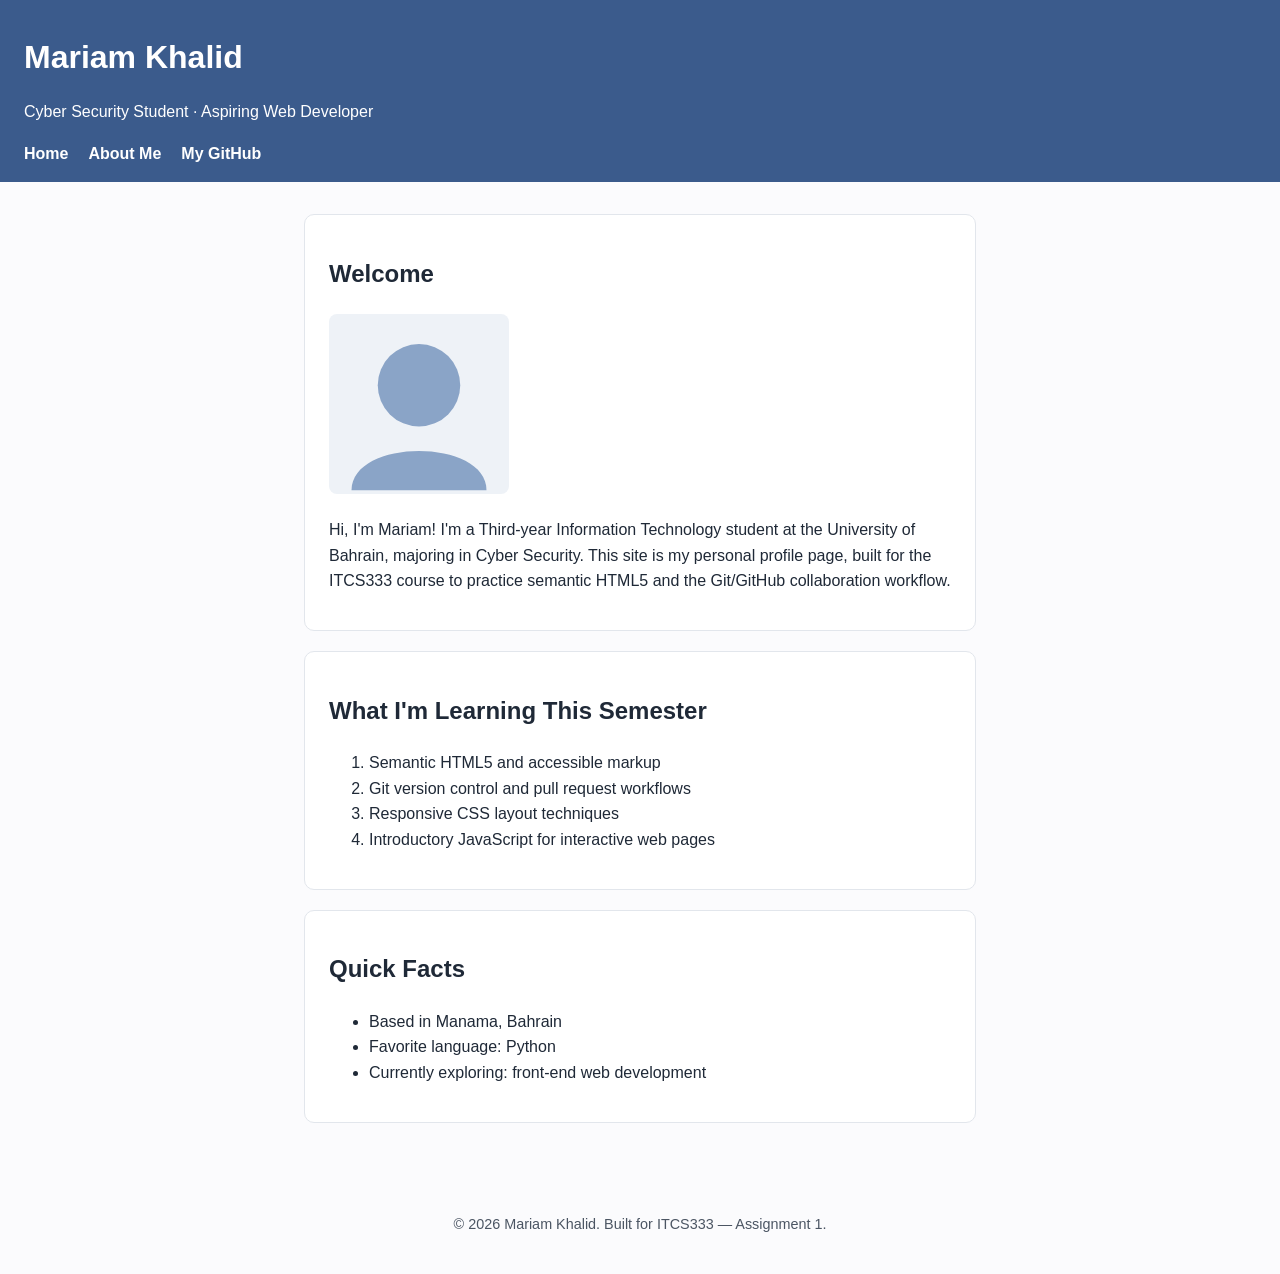
<file: index.html>
<!DOCTYPE html>
<html lang="en">

<head>
 <meta charset="UTF-8">
  <meta name="viewport" content="width=device-width, initial-scale=1.0">
  <title>Home | My Profile</title>
  <link rel="stylesheet" href="assets/style.css">
</head>
<body>
  <header>
<h1>Mariam Khalid</h1>
    <p>Cyber Security Student &middot; Aspiring Web Developer</p>
    <nav>
      <ul>
        <li><a href="index.html">Home</a></li>
        <li><a href="about.html">About Me</a></li>
        <li><a href="https://github.com" target="_blank" rel="noopener noreferrer">My GitHub</a></li>
      </ul>
    </nav>
  </header>
  <main> 
    <section>
      <h2>Welcome</h2>
      <img src="assets/avatar.svg" alt="Illustrated placeholder avatar of Mariam Khalid" width="180" height="180">
      <p>
        Hi, I'm Mariam! I'm a Third-year Information Technology student at the
        University of Bahrain, majoring in Cyber Security. This site is my
        personal profile page, built for the ITCS333 course to practice
        semantic HTML5 and the Git/GitHub collaboration workflow.
      </p>
    </section>
    <section>
      <h2>What I'm Learning This Semester</h2>
      <ol>
        <li>Semantic HTML5 and accessible markup</li>
        <li>Git version control and pull request workflows</li>
        <li>Responsive CSS layout techniques</li>
        <li>Introductory JavaScript for interactive web pages</li>
      </ol>
    </section>
     <section>
      <h2>Quick Facts</h2>
      <ul>
        <li>Based in Manama, Bahrain</li>
        <li>Favorite language: Python</li>
        <li>Currently exploring: front-end web development</li>
      </ul>
    </section>
  </main>
  <footer>
    
          <p>&copy; 2026 Mariam Khalid. Built for ITCS333 — Assignment 1.</p>


    
  </footer>
  

</body>
</html>
</file>
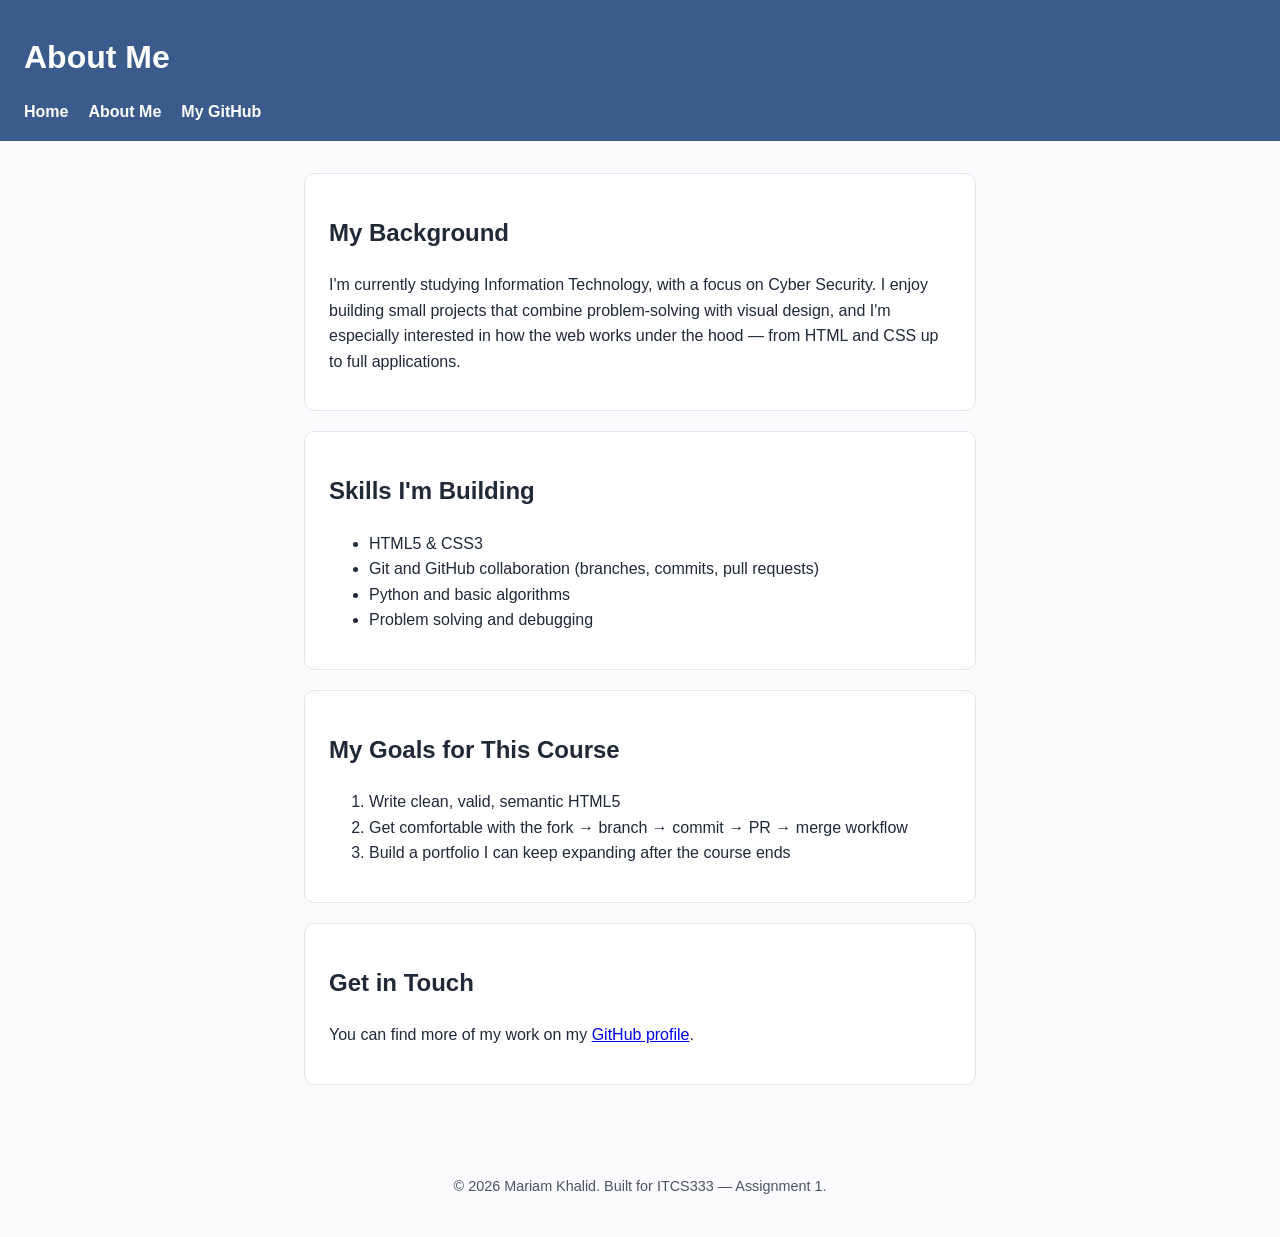
<file: about.html>
<!DOCTYPE html> 
<html lang="en"> 
<head>
  <meta charset="UTF-8">
  <meta name="viewport" content="width=device-width, initial-scale=1.0">
  <title>About Me | My Profile</title>
  <link rel="stylesheet" href="assets/style.css">
</head>
<body>
  <header>
    <h1>About Me</h1>
    <nav>
      <ul>
        <li><a href="index.html">Home</a></li>
        <li><a href="about.html">About Me</a></li>
        <li><a href="https://github.com" target="_blank" rel="noopener noreferrer">My GitHub</a></li>
      </ul>
    </nav>
  </header>

  <main>
    <section>
      <h2>My Background</h2>
      <p>
        I'm currently studying Information Technology, with a focus on
        Cyber Security. I enjoy building small projects that combine
        problem-solving with visual design, and I'm especially interested
        in how the web works under the hood — from HTML and CSS up to
        full applications.
      </p>
        </section>

        <section>
      <h2>Skills I'm Building</h2>
      <ul>
        <li>HTML5 &amp; CSS3</li>
        <li>Git and GitHub collaboration (branches, commits, pull requests)</li>
        <li>Python and basic algorithms</li>
        <li>Problem solving and debugging</li>
      </ul>
    </section>

    <section>
      <h2>My Goals for This Course</h2>
      <ol>
        <li>Write clean, valid, semantic HTML5</li>
        <li>Get comfortable with the fork → branch → commit → PR → merge workflow</li>
        <li>Build a portfolio I can keep expanding after the course ends</li>
      </ol>
    </section>

    <section>
      <h2>Get in Touch</h2>
      <p>
        You can find more of my work on my
        <a href="https://github.com" target="_blank" rel="noopener noreferrer">GitHub profile</a>.
      </p>
    </section>
  </main>

  <footer>
    <p>&copy; 2026 Mariam Khalid. Built for ITCS333 — Assignment 1.</p>

      


  </footer>
</body>
</html>
</file>
<file: assets/style.css>
:root {
  --ink: #1f2937;
  --muted: #4b5563;
  --accent: #3b5b8c;
  --bg: #fbfbfd;
  --card: #ffffff;
  --border: #e2e6ec;
}

* { box-sizing: border-box; }

body {
  margin: 0;
  font-family: -apple-system, "Segoe UI", Roboto, sans-serif;
  background: var(--bg);
  color: var(--ink);
  line-height: 1.6;
}

header {
  background: var(--accent);
  color: #fff;
  padding: 2rem 1.5rem 1rem;
}

header h1 { margin: 0 0 0.25rem; }

nav ul {
  list-style: none;
  display: flex;
  gap: 1.25rem;
  padding: 0;
  margin: 1rem 0 0;
}

nav a {
  color: #fff;
  text-decoration: none;
  font-weight: 600;
}

nav a:hover { text-decoration: underline; }

main {
  max-width: 720px;
  margin: 0 auto;
  padding: 2rem 1.5rem;
}

section {
  background: var(--card);
  border: 1px solid var(--border);
  border-radius: 10px;
  padding: 1.25rem 1.5rem;
  margin-bottom: 1.25rem;
}

img { max-width: 100%; border-radius: 8px; }

footer {
  text-align: center;
  color: var(--muted);
  padding: 1.5rem;
  font-size: 0.9rem;
}
</file>
